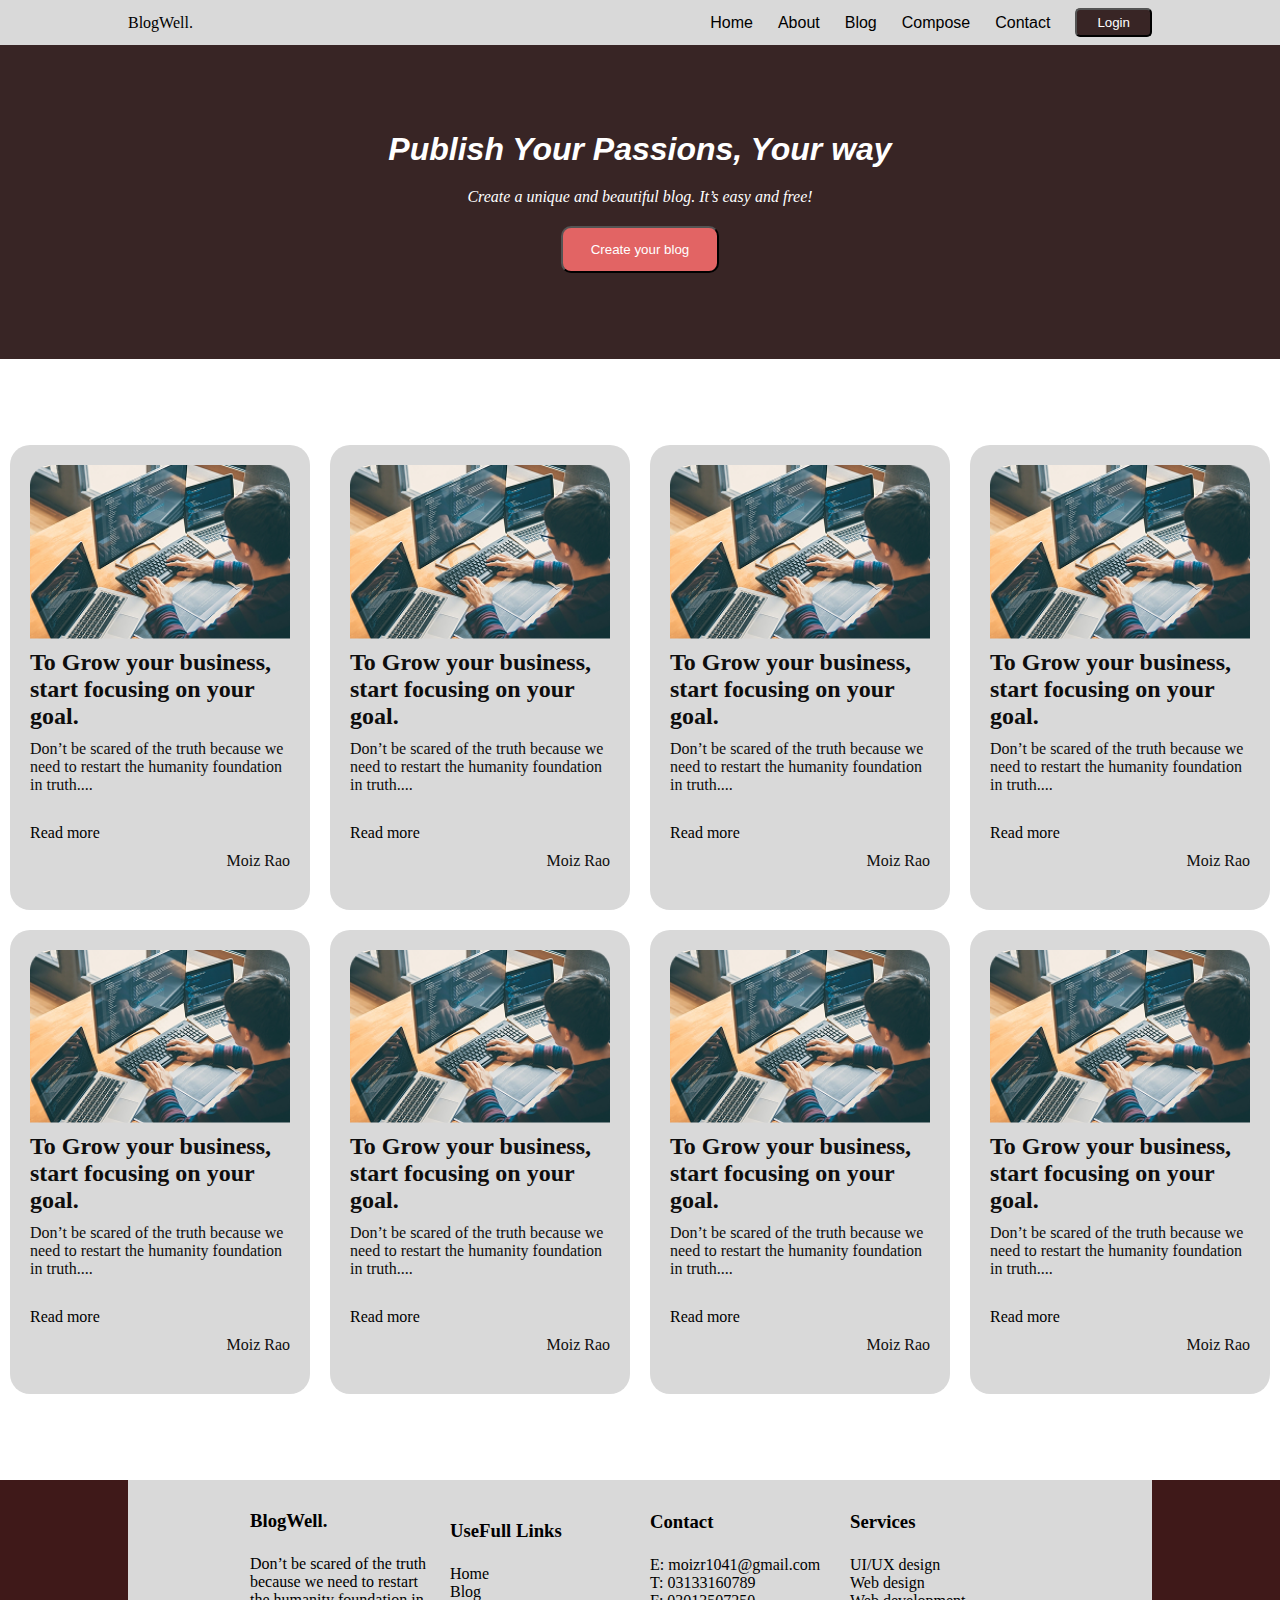
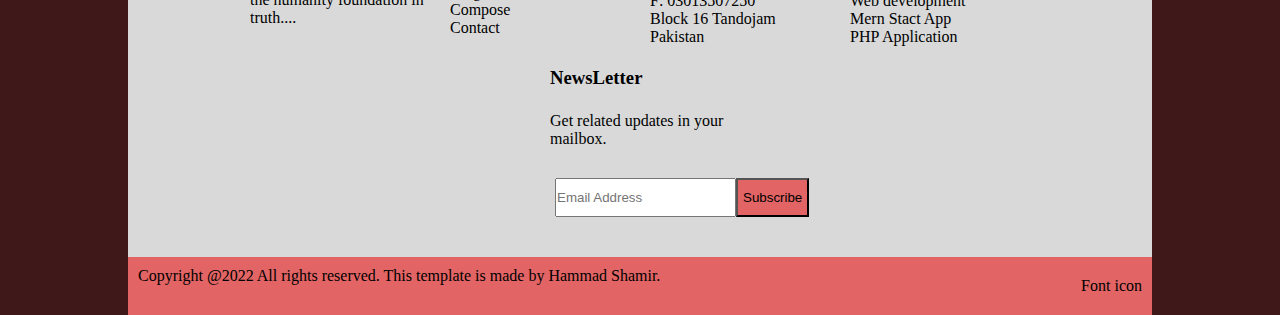
<file: index.html>
<!DOCTYPE html>
<html lang="en">
<head>
    <meta charset="UTF-8">
    <meta name="viewport" content="width=device-width, initial-scale=1.0">
    <title>landing page</title>
    <link rel="stylesheet" href="./style.css">
    <link rel href="./assets/fonts/Open_Sans/OFL.txt">
</head>
<body>
    
    <header>

        <div class="row w-80">

            
            <div>
                <a href="./index.html">BlogWell.</a>
            </div>

        <div>
      
            <nav>
              
            <ul>
                <li><a href="./home.html">Home</a></li>  
                <li><a href="./about.html">About</a></li>
            <li><a href="./blog.html">Blog</a></li>
            <li><a href="./compose.html">Compose</a></li>
            <li><a href="./contact.html">Contact</a></li>
            <li><a href="./login.html"><button>Login</button></a></li>
        </ul>      
 
            </nav>

        </div>
        
    </div>

    </header>

   <section id="hero-section">

    <div class="w-80">
         
        <h1>Publish Your Passions, Your way</h1>
        <p>Create a unique and beautiful blog. It’s easy and free!</p>
        <button>Create your blog</button>

    </div>

   </section>

   <section id="grid-section">

   <div class="w-80, card-grid">

    <div class="card">

        <img src="./assets/img/card-1 3.png" alt="image">
        <h2>To Grow your business, start focusing on your goal.</h2>
        <p>Don’t be scared of the truth because we need to restart the humanity foundation in truth....</p>
        <a href="./readmore.html">Read more</a>
        <p class="author">Moiz Rao</p>   
        
    </div>

    <div class="card">

        <img src="./assets/img/card-1 3.png" alt="image">
        <h2>To Grow your business, start focusing on your goal.</h2>
        <p>Don’t be scared of the truth because we need to restart the humanity foundation in truth....</p>
        <a href="./readmore.html">Read more</a>
        <p class="author">Moiz Rao</p>   
        
    </div>

    <div class="card">

        <img src="./assets/img/card-1 3.png" alt="image">
        <h2>To Grow your business, start focusing on your goal.</h2>
        <p>Don’t be scared of the truth because we need to restart the humanity foundation in truth....</p>
        <a href="./readmore.html">Read more</a>
        <p class="author">Moiz Rao</p>   
        
    </div>

    <div class="card">

        <img src="./assets/img/card-1 3.png" alt="image">
        <h2>To Grow your business, start focusing on your goal.</h2>
        <p>Don’t be scared of the truth because we need to restart the humanity foundation in truth....</p>
        <a href="./readmore.html">Read more</a>
        <p class="author">Moiz Rao</p>   
        
    </div>

    <div class="card">

        <img src="./assets/img/card-1 3.png" alt="image">
        <h2>To Grow your business, start focusing on your goal.</h2>
        <p>Don’t be scared of the truth because we need to restart the humanity foundation in truth....</p>
        <a href="./readmore.html">Read more</a>
        <p class="author">Moiz Rao</p>   
        
    </div>

    <div class="card">

        <img src="./assets/img/card-1 3.png" alt="image">
        <h2>To Grow your business, start focusing on your goal.</h2>
        <p>Don’t be scared of the truth because we need to restart the humanity foundation in truth....</p>
        <a href="./readmore.html">Read more</a>
        <p class="author">Moiz Rao</p>   
        
    </div>

    <div class="card">

        <img src="./assets/img/card-1 3.png" alt="image">
        <h2>To Grow your business, start focusing on your goal.</h2>
        <p>Don’t be scared of the truth because we need to restart the humanity foundation in truth....</p>
        <a href="./readmore.html">Read more</a>
        <p class="author">Moiz Rao</p>   
        
    </div>

    <div class="card">

        <img src="./assets/img/card-1 3.png" alt="image">
        <h2>To Grow your business, start focusing on your goal.</h2>
        <p>Don’t be scared of the truth because we need to restart the humanity foundation in truth....</p>
        <a href="./readmore.html">Read more</a>
        <p class="author">Moiz Rao</p>   
        
    </div>

   </div>

   </section>

   <footer>

    <div class="w-80 footer-row">

     <div>
 
     <h3><a href="./index.html">BlogWell.</a></h3>
     <p>Don’t be scared of the truth <br> because we need to restart <br>the humanity foundation in truth....</p>
     
     </div>

     <div>

      <h3>UseFull Links</h3>
      <ul>
        <li><a href="./home.html">Home</a></li>
        <li><a href="./blog.html">Blog</a></li>
        <li><a href="./compose.html">Compose</a></li>
        <li><a href="./contact.html">Contact</a></li>
      </ul>

     </div>

      <div>

      <h3>Contact</h3>
      <ul>
        <li><a href="mailto:moizr1041@gmail.com">E: moizr1041@gmail.com</a></li>
        <li><a href="tel:03133160789">T: 03133160789</a></li>
        <li><a href="tel:03013507250">F: 03013507250</a></li>
        <li><a href="#">Block 16 Tandojam Pakistan</a></li>
      </ul>

     </div>

     <div>

         <h3>Services</h3>
         <ul>
             <li><a href="#">UI/UX design</a></li>
             <li><a href="#">Web design</a></li>
             <li><a href="#">Web development</a></li>
             <li><a href="#">Mern Stact App</a></li>
             <li><a href="#">PHP Application</a></li>
            </ul>
            
        </div>

        <div>

            <h3>NewsLetter</h3>
            <p>Get related updates
             in your mailbox.</p>
             <div class="newsletter">
                 <input type="email" placeholder="Email Address">
                 <button>Subscribe</button>
                </div>

        </div>

    </div>

    <div class="w-80 row copyright">
  
    <p>Copyright @2022 All rights reserved. This template is made by Hammad Shamir.</p>
    <ul>
        <li><a href="#">Font icon</a></li>
    </ul>

    </div>

       



   </footer>


   


</body>
</html>
</file>
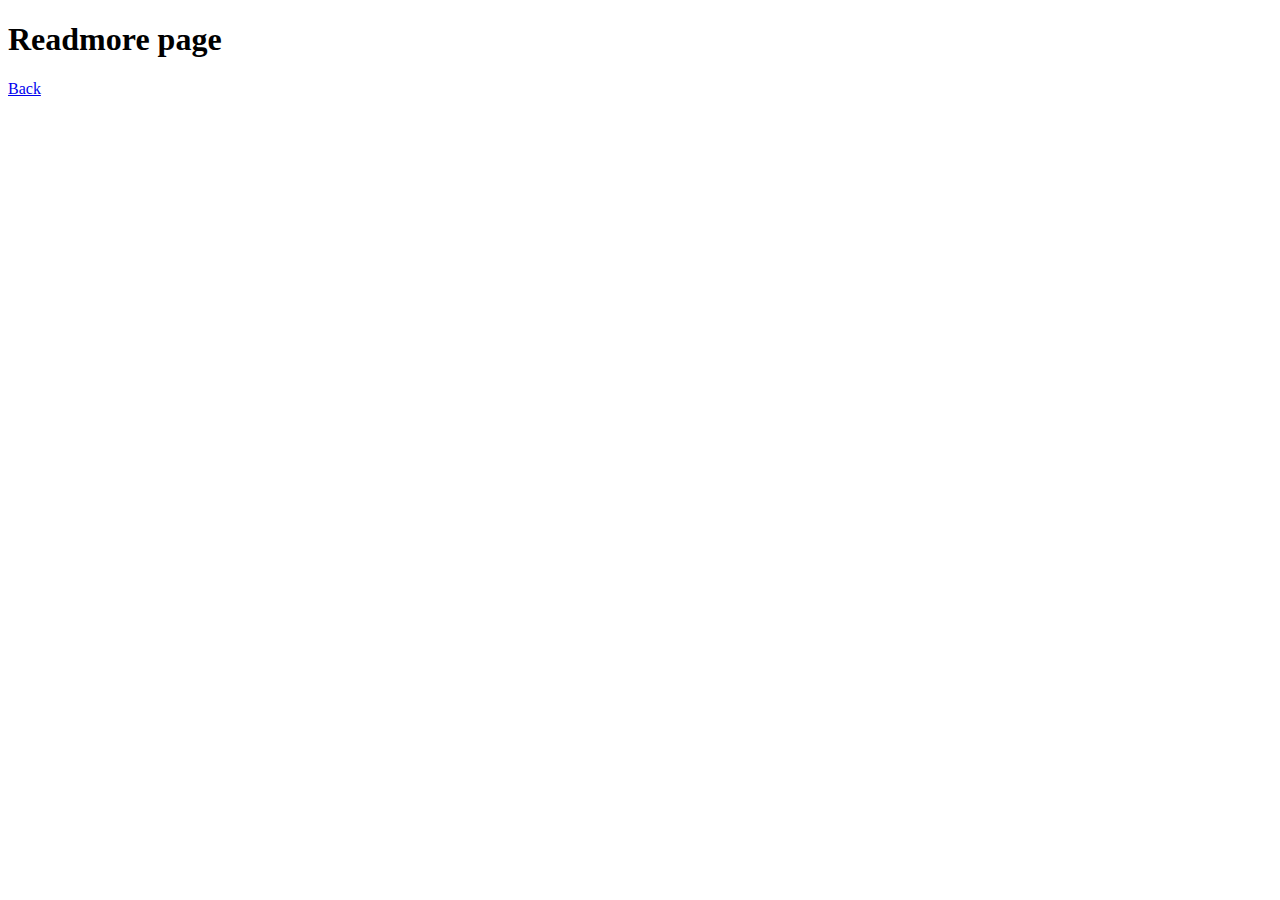
<file: readmore.html>
<!DOCTYPE html>
<html lang="en">
<head>
    <meta charset="UTF-8">
    <meta name="viewport" content="width=device-width, initial-scale=1.0">
    <title>Document</title>
</head>
<body>
    <h1>Readmore page</h1>
    <a href="./index.html">Back</a>
</body>
</html>
</file>
<file: style.css>
*{

margin: 0;
padding: 0;
box-sizing: border-box;

}

header{

background-color: #D9D9D9;
padding: 0.5rem 0rem;

}

.row{

    display: flex;
    justify-content: space-between;
    align-items: center;
    flex-wrap: wrap;
}

.w-80{

    width: 80%;
    margin: auto;
}

header ul{

    display: flex;
    column-gap: 25px;
    align-items: center;
}

li{

    list-style: none;
}

a{
    text-decoration: none;
    color: black;
}

header button{

    background-color: #382525;
    padding: 5px 20px;
    
    color: #FFFFFF;
    border-radius: 5px;
}

#hero-section{

background-color: #382525;
color: white;
text-align: center;
padding: 86px 0px;

}

#hero-section h1,p{
    margin-bottom: 20px;
}

#hero-section button{

    background-color: #E26464;
    padding: 14px 28px;
    border-radius: 10px;
    color: #FFFFFF;
}

#grid-section{

background-color: #FFFFFF;
padding: 86px 0px;

}

.card-grid{

display: flex;
justify-content: center;
align-items: center;
gap: 20px;
flex-wrap: wrap;

}

.card{

width: 300px;
border-radius: 20px;
background-color: #D9D9D9;
display: flex;
flex-direction: column;
padding: 20px;
row-gap: 10px;
color: #0E0D0D;

}

.author{
    text-align: end;
}

footer{

background-color: #3F1919;

}

.footer-row{

display: flex;
justify-content: center;
align-items: center;
padding: 30px;
flex-wrap: wrap;
background-color: #D9D9D9;  
gap : 20px;

}

.footer-row div{

    width: 180px;
}

.footer-row div h3{

    margin-bottom: 23px;
}

.newsletter{

    display: flex;
    padding: 10px 5px;
    
}

.newsletter button{
    background-color: #E26464;
    padding: 10px 5px;
}

.copyright{

    background-color: #E26464;
    padding: 10px;
}

.copyright ul{

    display: flex;
    justify-content: center;
    align-items: center;
}

#hero-section h1{


    font-family: 'Franklin Gothic Medium', 'Arial Narrow', Arial, sans-serif;
}

#hero-section{

    font-style: italic;
}

header nav{

    font-family: Impact, Haettenschweiler, 'Arial Narrow Bold', sans-serif;
}
</file>
